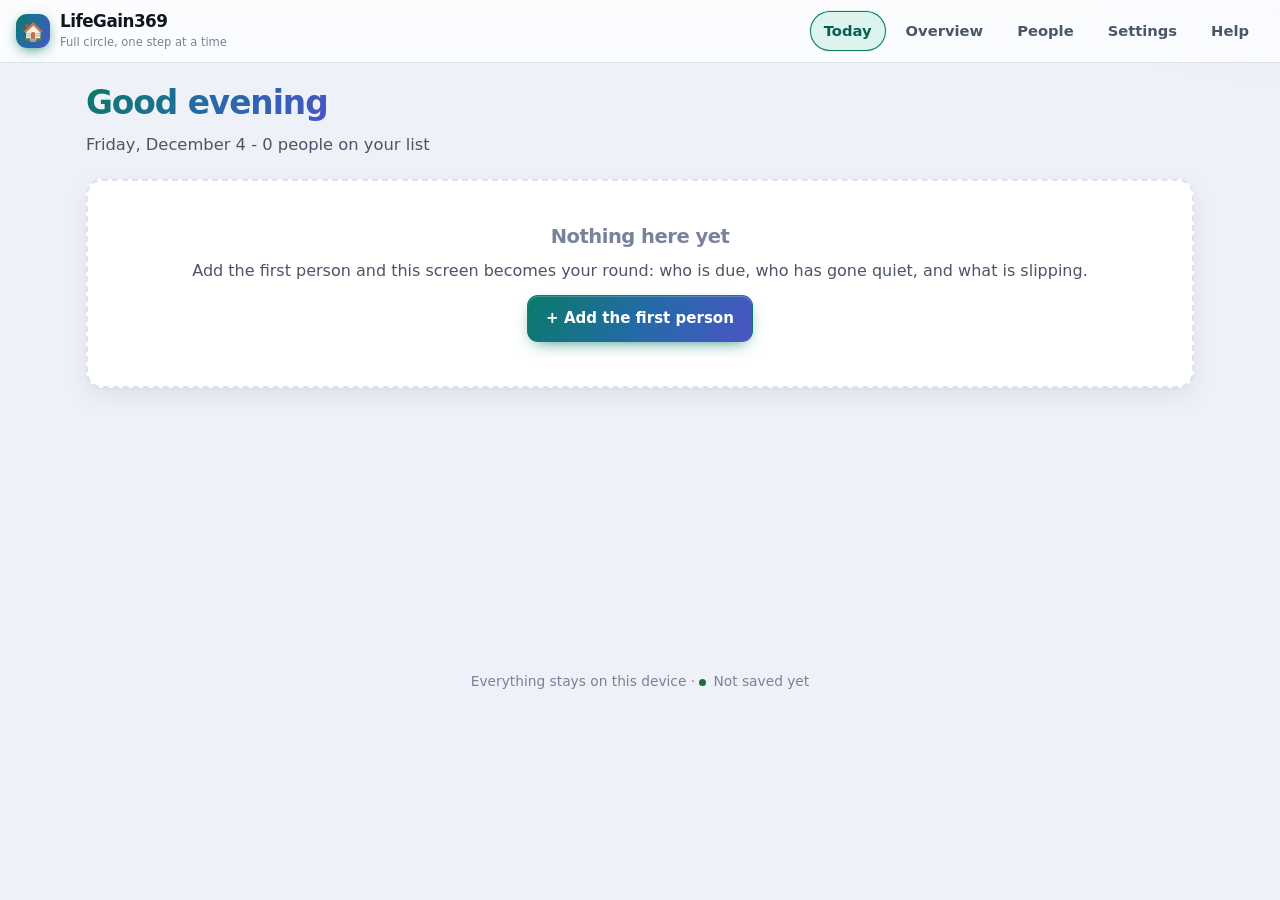
<file: index.html>
<!doctype html>
<html lang="en">
<head>
<meta charset="utf-8">
<meta name="viewport" content="width=device-width, initial-scale=1, viewport-fit=cover">
<meta name="description" content="A private, offline record keeper for street outreach: where someone stays, what they are working toward, their story, and documents you can print or email.">
<meta name="color-scheme" content="light dark">
<meta name="theme-color" content="#0a7a68">
<link rel="manifest" href="manifest.webmanifest">
<link rel="apple-touch-icon" sizes="180x180" href="assets/icons/icon-180.png">
<meta name="apple-mobile-web-app-capable" content="yes">
<meta name="apple-mobile-web-app-title" content="LifeGain369">
<title>LifeGain369</title>
<link rel="stylesheet" href="assets/css/styles.css">
<link rel="stylesheet" href="assets/css/refine.css">
<link rel="stylesheet" href="assets/css/features.css">
<link rel="icon" href="assets/icon.svg" type="image/svg+xml">
</head>
<body>

<div class="app">

  <header class="topbar no-print">
    <div class="brand">
      <div class="mark" aria-hidden="true">🏠</div>
      <div>
        <span class="name">LifeGain369</span>
        <span class="org" id="brand-org">Full circle, one step at a time</span>
      </div>
    </div>

    <div class="spacer"></div>

    <nav class="nav" aria-label="Main">
      <button data-action="nav" data-view="today">Today</button>
      <button data-action="nav" data-view="dashboard">Overview</button>
      <button data-action="nav" data-view="people">People</button>
      <button data-action="nav" data-view="settings">Settings</button>
      <button data-action="nav" data-view="help">Help</button>
    </nav>
    <button class="btn sm ghost lock-btn" id="lock-now" data-action="lock-now" hidden title="Lock the app now">🔒 Lock</button>
  </header>

  <main class="main" id="view">
    <div class="card"><p class="muted mb0">Loading your records…</p></div>
  </main>

  <footer class="main no-print" style="padding-top:0;padding-bottom:24px">
    <p class="small faint center mb0">
      Everything stays on this device · <span id="save-dot">Not saved yet</span>
    </p>
  </footer>

</div>

<noscript>
  <div style="padding:24px;font-family:system-ui,sans-serif">
    <h2>JavaScript is switched off</h2>
    <p>This app runs entirely inside your browser, so it needs JavaScript enabled. Nothing is sent anywhere.</p>
  </div>
</noscript>

<!-- Plain scripts, not modules, so the app still opens straight from a file.
     Order matters: core, then data, then the UI that uses them. -->
<script src="assets/core/util.js"></script>
<script src="assets/core/config.js"></script>
<script src="assets/core/crypto.js"></script>
<script src="assets/core/store.js"></script>
<script src="assets/core/flow.js"></script>
<script src="assets/core/doc.js"></script>
<script src="assets/core/report.js"></script>
<script src="assets/data/catalogs.js"></script>
<script src="assets/data/resources-nyc.js"></script>
<script src="assets/data/sample-data.js"></script>
<script src="assets/ui/packet-style.js"></script>
<script src="assets/ui/ui.js"></script>
<script src="assets/app.js"></script>
<script src="assets/views/lock.js"></script>
<script src="assets/views/overview.js"></script>
<script src="assets/views/today.js"></script>
<script src="assets/views/people.js"></script>
<script src="assets/views/person.js"></script>
<script src="assets/views/plan.js"></script>
<script src="assets/views/history.js"></script>
<script src="assets/views/documentation.js"></script>
<script src="assets/views/report.js"></script>
<script src="assets/views/settings.js"></script>
<script src="assets/views/help.js"></script>
<script src="assets/actions.js"></script>
<script src="assets/main.js"></script>
</body>
</html>
</file>
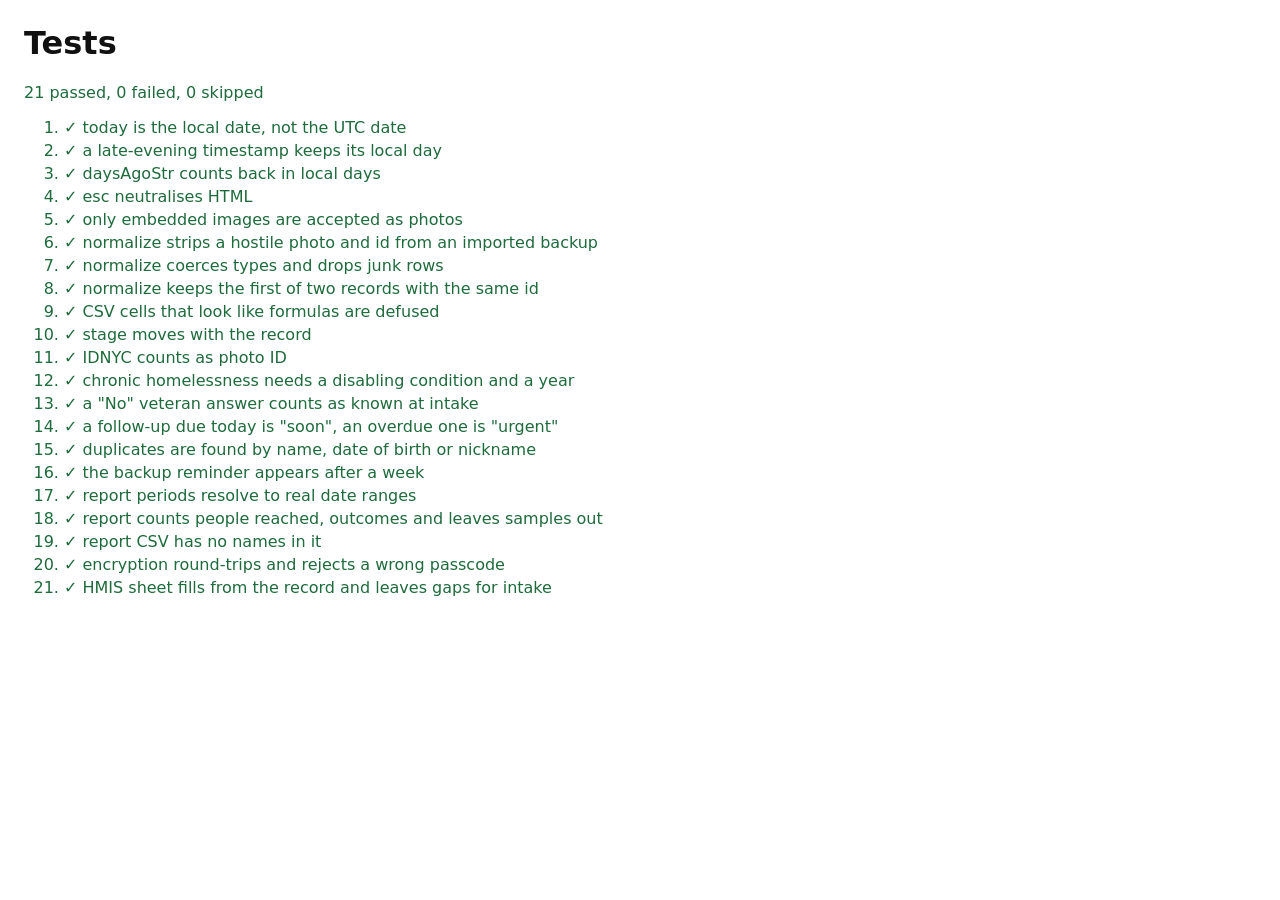
<file: tests/index.html>
<!doctype html>
<html lang="en">
<head>
<meta charset="utf-8">
<meta name="viewport" content="width=device-width, initial-scale=1">
<title>LifeGain369 — tests</title>
<link rel="stylesheet" href="tests.css">
</head>
<body>
<h1>Tests</h1>
<p id="summary">Running…</p>
<ol id="results"></ol>

<script src="../assets/core/util.js"></script>
<script src="../assets/core/crypto.js"></script>
<script src="../assets/core/store.js"></script>
<script src="../assets/core/flow.js"></script>
<script src="../assets/core/doc.js"></script>
<script src="../assets/core/report.js"></script>
<script src="../assets/ui/ui.js"></script>
<script src="tests.js"></script>
<script src="run-browser.js"></script>
</body>
</html>
</file>
<file: assets/css/styles.css>
/* ==========================================================================
   LifeGain369 — styles
   Designed for field use: large touch targets, high contrast, readable type.
   ========================================================================== */

:root {
  /* ---- Type ------------------------------------------------------------
     Segoe UI Variable ships with Windows 11 in two optical sizes: Display
     for headings, Text for body copy at small sizes. Using both is what
     makes the interface read as designed rather than defaulted. Every stack
     degrades cleanly on macOS, Android and Linux, and nothing is fetched
     from the internet — the app still has to work with no signal.
     -------------------------------------------------------------------- */
  --font: "Segoe UI Variable Text", "Segoe UI", -apple-system, BlinkMacSystemFont,
          "SF Pro Text", system-ui, Roboto, "Helvetica Neue", Arial, sans-serif;
  --font-display: "Segoe UI Variable Display", "Segoe UI Semibold", -apple-system,
          BlinkMacSystemFont, "SF Pro Display", system-ui, Roboto, "Helvetica Neue",
          Arial, sans-serif;
  --font-mono: "Cascadia Mono", "Cascadia Code", ui-monospace, "SF Mono",
          Consolas, "Roboto Mono", monospace;

  --fs-xs: .765rem;
  --fs-sm: .875rem;
  --fs-md: .945rem;
  --fs-lg: 1.08rem;

  /* ---- Light: built for a phone screen in daylight --------------------- */
  --bg: #eef1f7;
  --bg-tint-a: rgba(56, 189, 168, .16);
  --bg-tint-b: rgba(108, 124, 255, .14);
  --surface: #ffffff;
  --surface-2: #eef1f6;
  --surface-glass: rgba(255, 255, 255, .78);
  --border: #dde2ec;
  --border-strong: #b9c2d2;
  --hairline: rgba(255, 255, 255, .9);

  --text: #10151f;
  --text-soft: #4a5568;
  --text-faint: #78829a;

  --accent: #0a7a68;
  --accent-dark: #065f52;
  --accent-soft: #dcf3ee;
  --accent-2: #4a55c4;
  --grad: linear-gradient(118deg, #0a7a68 0%, #256aa8 52%, #4a55c4 100%);
  /* Text that sits on top of the accent or the gradient. */
  --on-accent: #ffffff;
  --grad-soft: linear-gradient(118deg, rgba(13,143,122,.13), rgba(79,95,216,.13));
  --glow: 0 0 0 4px rgba(13, 143, 122, .16);

  --warn: #9a5a06; --warn-soft: #fdf0dc;
  --danger: #9d2a26; --danger-soft: #fce8e7;
  --ok: #1e6b3c; --ok-soft: #dff2e6;
  --info: #23548c; --info-soft: #e2edfb;

  --radius: 16px;
  --radius-sm: 11px;
  --shadow: 0 1px 2px rgba(16, 21, 31, .05), 0 8px 24px rgba(16, 21, 31, .07);
  --shadow-lg: 0 18px 50px rgba(16, 21, 31, .18);
  --ease: cubic-bezier(.22, 1, .36, 1);
  --dur: .22s;
}

/* ---- Dark: the default on most phones, and the one that should feel
        like something you want to look at ---------------------------- */
@media (prefers-color-scheme: dark) {
  :root:not([data-theme="light"]) {
    --bg: #080a10;
    --bg-tint-a: rgba(45, 212, 191, .13);
    --bg-tint-b: rgba(129, 140, 248, .12);
    --surface: #12151d;
    --surface-2: #1a1f2a;
    --surface-glass: rgba(18, 21, 29, .72);
    --border: #232936;
    --border-strong: #384153;
    --hairline: rgba(255, 255, 255, .06);

    --text: #eef2f8;
    --text-soft: #a9b4c6;
    --text-faint: #7a8699;

    --accent: #2dd4bf;
    --accent-dark: #5eead4;
    --accent-soft: #0c2d2a;
    --accent-2: #818cf8;
    --on-accent: #04231f;
    --grad: linear-gradient(118deg, #2dd4bf 0%, #58b0f0 52%, #818cf8 100%);
    --grad-soft: linear-gradient(118deg, rgba(45,212,191,.16), rgba(129,140,248,.16));
    --glow: 0 0 0 4px rgba(45, 212, 191, .22);

    --warn: #f0b968; --warn-soft: #2e2412;
    --danger: #fb9490; --danger-soft: #2f1a19;
    --ok: #6ee7a0; --ok-soft: #102a1c;
    --info: #93c5fd; --info-soft: #142334;
    --shadow: 0 1px 2px rgba(0,0,0,.5), 0 10px 30px rgba(0,0,0,.45);
    --shadow-lg: 0 24px 60px rgba(0,0,0,.65);
  }
}

:root[data-theme="dark"] {
  --bg: #080a10;
  --bg-tint-a: rgba(45, 212, 191, .13);
  --bg-tint-b: rgba(129, 140, 248, .12);
  --surface: #12151d;
  --surface-2: #1a1f2a;
  --surface-glass: rgba(18, 21, 29, .72);
  --border: #232936;
  --border-strong: #384153;
  --hairline: rgba(255, 255, 255, .06);
  --text: #eef2f8;
  --text-soft: #a9b4c6;
  --text-faint: #7a8699;
  --accent: #2dd4bf;
  --accent-dark: #5eead4;
  --accent-soft: #0c2d2a;
  --accent-2: #818cf8;
  --on-accent: #04231f;
  --grad: linear-gradient(118deg, #2dd4bf 0%, #58b0f0 52%, #818cf8 100%);
  --grad-soft: linear-gradient(118deg, rgba(45,212,191,.16), rgba(129,140,248,.16));
  --glow: 0 0 0 4px rgba(45, 212, 191, .22);
  --warn: #f0b968; --warn-soft: #2e2412;
  --danger: #fb9490; --danger-soft: #2f1a19;
  --ok: #6ee7a0; --ok-soft: #102a1c;
  --info: #93c5fd; --info-soft: #142334;
  --shadow: 0 1px 2px rgba(0,0,0,.5), 0 10px 30px rgba(0,0,0,.45);
  --shadow-lg: 0 24px 60px rgba(0,0,0,.65);
}

* { box-sizing: border-box; }
html, body { margin: 0; padding: 0; }
body {
  font-family: var(--font);
  background: var(--bg);
  color: var(--text);
  font-size: 16px;
  line-height: 1.5;
  -webkit-text-size-adjust: 100%;
}
h1, h2, h3, h4 { margin: 0 0 .5em; line-height: 1.25; font-weight: 650; letter-spacing: -.01em; }
h1 { font-size: 1.6rem; }
h2 { font-size: 1.25rem; }
h3 { font-size: 1.05rem; }
p  { margin: 0 0 .75em; }
a  { color: var(--accent); }

/* ---------- App shell ---------- */
.app { min-height: 100vh; display: flex; flex-direction: column; }

.topbar {
  position: sticky; top: 0; z-index: 50;
  display: flex; align-items: center; gap: 12px;
  padding: 10px 16px;
  background: var(--surface);
  border-bottom: 1px solid var(--border);
}
.brand { display: flex; align-items: center; gap: 10px; font-weight: 700; letter-spacing: -.02em; }
.brand .mark {
  width: 34px; height: 34px; border-radius: 9px;
  background: var(--accent); color: #fff;
  display: grid; place-items: center; font-size: 18px; flex: none;
}
.brand .name { font-size: 1.05rem; line-height: 1.2; }
.brand .org { display: block; font-size: .72rem; font-weight: 500; color: var(--text-faint); letter-spacing: 0; }
.topbar .spacer { flex: 1; }

.nav { display: flex; gap: 4px; flex-wrap: wrap; }
.nav button {
  border: 1px solid transparent; background: none; color: var(--text-soft);
  padding: 9px 14px; border-radius: 999px; cursor: pointer;
  font: inherit; font-size: .92rem; font-weight: 550;
}
.nav button:hover { background: var(--surface-2); color: var(--text); }
.nav button.active { background: var(--accent-soft); color: var(--accent-dark); border-color: var(--accent); }

.main { flex: 1; width: 100%; max-width: 1140px; margin: 0 auto; padding: 22px 16px 80px; }

/* ---------- Buttons ---------- */
.btn {
  display: inline-flex; align-items: center; justify-content: center; gap: 8px;
  padding: 11px 18px; min-height: 44px;
  border-radius: var(--radius-sm); border: 1px solid var(--border-strong);
  background: var(--surface); color: var(--text);
  font: inherit; font-weight: 600; font-size: .94rem;
  cursor: pointer; text-decoration: none;
}
.btn:hover { background: var(--surface-2); }
.btn:active { transform: translateY(1px); }
.btn.primary { background: var(--accent); border-color: var(--accent); color: #fff; }
.btn.primary:hover { background: var(--accent-dark); border-color: var(--accent-dark); }
.btn.danger { color: var(--danger); border-color: var(--danger); background: var(--danger-soft); }
.btn.ghost { border-color: transparent; background: transparent; color: var(--text-soft); }
.btn.ghost:hover { background: var(--surface-2); color: var(--text); }
.btn.sm { padding: 6px 12px; min-height: 34px; font-size: .85rem; }
.btn.block { width: 100%; }
.btn:disabled { opacity: .45; cursor: not-allowed; }
.btn-row { display: flex; gap: 10px; flex-wrap: wrap; align-items: center; }

/* ---------- Cards & layout ---------- */
.card {
  background: var(--surface); border: 1px solid var(--border);
  border-radius: var(--radius); box-shadow: var(--shadow);
  padding: 20px; margin-bottom: 18px;
}
.card > h2:first-child, .card > h3:first-child { margin-top: 0; }
.card-head { display: flex; align-items: center; gap: 12px; margin-bottom: 14px; flex-wrap: wrap; }
.card-head h2, .card-head h3 { margin: 0; }
.card-head .spacer { flex: 1; }
.section-hint { color: var(--text-soft); font-size: .9rem; margin: -6px 0 14px; }

.grid { display: grid; gap: 16px; }
.grid.cols-2 { grid-template-columns: repeat(2, minmax(0,1fr)); }
.grid.cols-3 { grid-template-columns: repeat(3, minmax(0,1fr)); }
.grid.cols-4 { grid-template-columns: repeat(4, minmax(0,1fr)); }
@media (max-width: 860px) { .grid.cols-3, .grid.cols-4 { grid-template-columns: repeat(2, minmax(0,1fr)); } }
@media (max-width: 620px) { .grid.cols-2, .grid.cols-3, .grid.cols-4 { grid-template-columns: 1fr; } }

/* ---------- Forms ---------- */
.field { margin-bottom: 16px; }
.field > label, .field-label {
  display: block; font-weight: 600; font-size: .86rem;
  color: var(--text-soft); margin-bottom: 6px; letter-spacing: .01em;
}
.field .hint { font-size: .8rem; color: var(--text-faint); margin-top: 5px; font-weight: 400; }
input[type=text], input[type=date], input[type=tel], input[type=email], input[type=number],
input[type=search], input[type=password], select, textarea {
  width: 100%; padding: 11px 12px; min-height: 44px;
  border: 1px solid var(--border-strong); border-radius: var(--radius-sm);
  background: var(--surface); color: var(--text);
  font: inherit; font-size: 1rem;
}
textarea { min-height: 110px; resize: vertical; line-height: 1.55; }
textarea.tall { min-height: 280px; }
input:focus, select:focus, textarea:focus, button:focus-visible, [tabindex]:focus-visible {
  outline: 3px solid var(--accent); outline-offset: 1px;
}
.checkline { display: flex; align-items: flex-start; gap: 10px; padding: 8px 0; cursor: pointer; }
.checkline input[type=checkbox] { width: 20px; height: 20px; margin: 2px 0 0; flex: none; accent-color: var(--accent); }
.checkline span { font-size: .95rem; }

/* Chips / multi-select tags */
.chips { display: flex; flex-wrap: wrap; gap: 8px; }
.chip {
  display: inline-flex; align-items: center; gap: 6px;
  padding: 7px 13px; border-radius: 999px; cursor: pointer;
  border: 1px solid var(--border-strong); background: var(--surface);
  font-size: .87rem; font-weight: 550; color: var(--text-soft); user-select: none;
}
.chip:hover { background: var(--surface-2); }
.chip.on { background: var(--accent-soft); border-color: var(--accent); color: var(--accent-dark); }
.chip input { display: none; }

.badge {
  display: inline-flex; align-items: center; gap: 5px;
  padding: 3px 10px; border-radius: 999px;
  font-size: .76rem; font-weight: 650; letter-spacing: .02em;
  background: var(--surface-2); color: var(--text-soft); border: 1px solid var(--border);
  white-space: nowrap;
}
.badge.ok { background: var(--ok-soft); color: var(--ok); border-color: transparent; }
.badge.warn { background: var(--warn-soft); color: var(--warn); border-color: transparent; }
.badge.danger { background: var(--danger-soft); color: var(--danger); border-color: transparent; }
.badge.info { background: var(--info-soft); color: var(--info); border-color: transparent; }
.badge.accent { background: var(--accent-soft); color: var(--accent-dark); border-color: transparent; }

/* ---------- Photo ---------- */
.photo-block { display: flex; gap: 18px; align-items: flex-start; flex-wrap: wrap; }
.photo-frame {
  width: 160px; height: 160px; flex: none; border-radius: var(--radius);
  border: 2px dashed var(--border-strong); background: var(--surface-2);
  display: grid; place-items: center; overflow: hidden; position: relative;
}
.photo-frame img { width: 100%; height: 100%; object-fit: cover; }
.photo-frame .placeholder { text-align: center; color: var(--text-faint); font-size: .8rem; padding: 10px; }
.photo-frame .placeholder .big { font-size: 2rem; display: block; margin-bottom: 4px; }
.avatar {
  width: 56px; height: 56px; border-radius: 50%; flex: none;
  background: var(--accent-soft); color: var(--accent-dark);
  display: grid; place-items: center; font-weight: 700; font-size: 1.1rem;
  border: 1px solid var(--border); overflow: hidden;
}
.avatar.lg { width: 84px; height: 84px; font-size: 1.6rem; }
.avatar img { width: 100%; height: 100%; object-fit: cover; }

/* ---------- People list ---------- */
.toolbar { display: flex; gap: 10px; flex-wrap: wrap; align-items: center; margin-bottom: 16px; }
.toolbar .search { flex: 1 1 260px; min-width: 200px; }
.toolbar select { width: auto; min-width: 150px; }

.person-list { display: grid; gap: 12px; }
.person-card {
  display: flex; align-items: center; gap: 14px; padding: 14px 16px;
  background: var(--surface); border: 1px solid var(--border);
  border-radius: var(--radius); box-shadow: var(--shadow); cursor: pointer;
  text-align: left; width: 100%; font: inherit; color: inherit;
}
.person-card:hover { border-color: var(--accent); }
.person-card .who { flex: 1; min-width: 0; }
.person-card .who .nm { font-weight: 650; font-size: 1.05rem; }
.person-card .who .sub { color: var(--text-soft); font-size: .87rem; overflow: hidden; text-overflow: ellipsis; white-space: nowrap; }
.person-card .meta { display: flex; flex-direction: column; align-items: flex-end; gap: 6px; flex: none; }

/* ---------- Stats ---------- */
.stat { background: var(--surface); border: 1px solid var(--border); border-radius: var(--radius); padding: 16px 18px; box-shadow: var(--shadow); }
.stat .n { font-size: 2rem; font-weight: 700; letter-spacing: -.03em; line-height: 1.1; }
.stat .k { color: var(--text-soft); font-size: .84rem; font-weight: 600; text-transform: uppercase; letter-spacing: .04em; }

/* ---------- Tabs ---------- */
.tabs { display: flex; gap: 4px; overflow-x: auto; border-bottom: 1px solid var(--border); margin-bottom: 20px; }
.tabs button {
  border: none; background: none; font: inherit; font-weight: 600; font-size: .93rem;
  color: var(--text-soft); padding: 12px 15px; cursor: pointer; white-space: nowrap;
  border-bottom: 3px solid transparent; margin-bottom: -1px;
}
.tabs button:hover { color: var(--text); }
.tabs button.active { color: var(--accent-dark); border-bottom-color: var(--accent); }

/* ---------- Person header ---------- */
.person-head { display: flex; gap: 16px; align-items: flex-start; flex-wrap: wrap; margin-bottom: 18px; }
.person-head .info { flex: 1; min-width: 220px; }
.person-head h1 { margin-bottom: 4px; }
.person-head .sub { color: var(--text-soft); font-size: .92rem; }
.person-head .badges { display: flex; gap: 6px; flex-wrap: wrap; margin-top: 8px; }

/* ---------- Repeating item rows (goals, log, docs) ---------- */
.item {
  border: 1px solid var(--border); border-radius: var(--radius);
  background: var(--surface-2); padding: 14px 16px; margin-bottom: 12px;
}
.item-head { display: flex; gap: 10px; align-items: center; margin-bottom: 8px; flex-wrap: wrap; }
.item-head .t { font-weight: 650; flex: 1; min-width: 120px; }
.item .row { display: grid; gap: 12px; grid-template-columns: repeat(2, minmax(0,1fr)); }
@media (max-width: 620px) { .item .row { grid-template-columns: 1fr; } }
.item .field:last-child { margin-bottom: 0; }

.empty {
  text-align: center; padding: 44px 20px; color: var(--text-faint);
  border: 2px dashed var(--border); border-radius: var(--radius); background: var(--surface);
}
.empty .big { font-size: 2.4rem; display: block; margin-bottom: 8px; opacity: .7; }

/* ---------- Story ---------- */
.story-quote {
  border-left: 4px solid var(--accent); background: var(--accent-soft);
  padding: 14px 18px; border-radius: 0 var(--radius-sm) var(--radius-sm) 0;
  font-size: 1.1rem; font-style: italic; color: var(--text); margin-bottom: 16px;
}
.story-text { white-space: pre-wrap; line-height: 1.7; font-size: 1.02rem; }

/* ---------- Modal / toast ---------- */
.modal-backdrop {
  position: fixed; inset: 0; background: rgba(20,16,12,.55); z-index: 100;
  display: grid; place-items: center; padding: 20px;
}
.modal {
  background: var(--surface); border-radius: var(--radius); box-shadow: var(--shadow-lg);
  max-width: 560px; width: 100%; max-height: 88vh; overflow: auto; padding: 24px;
  border: 1px solid var(--border);
}
.toast {
  position: fixed; left: 50%; bottom: 26px; transform: translateX(-50%);
  background: var(--text); color: var(--bg); padding: 12px 20px; border-radius: 999px;
  box-shadow: var(--shadow-lg); z-index: 200; font-weight: 600; font-size: .92rem;
  max-width: 90vw; text-align: center;
}

/* ---------- Documentation preview ---------- */
.doc-layout { display: grid; grid-template-columns: 300px minmax(0,1fr); gap: 20px; align-items: start; }
@media (max-width: 900px) { .doc-layout { grid-template-columns: 1fr; } }
.doc-preview-wrap {
  background: var(--surface); border: 1px solid var(--border); border-radius: var(--radius);
  box-shadow: var(--shadow); padding: 8px; max-height: 78vh; overflow: auto;
}
.sticky { position: sticky; top: 76px; }

/* ---------- Print ---------- */
@media print {
  body { background: #fff; }
  .topbar, .nav, .no-print, .doc-side, .tabs { display: none !important; }
  .main { max-width: none; padding: 0; }
  .card { border: none; box-shadow: none; padding: 0; margin: 0; }
  .doc-layout { display: block; }
  .doc-preview-wrap { max-height: none; overflow: visible; border: none; box-shadow: none; padding: 0; }
  @page { margin: 14mm; }
}

/* ---------- Utility ---------- */
.muted { color: var(--text-soft); }
.faint { color: var(--text-faint); }
.small { font-size: .86rem; }
.right { text-align: right; }
.center { text-align: center; }
.mt0 { margin-top: 0; } .mb0 { margin-bottom: 0; }
.mt16 { margin-top: 16px; } .mb16 { margin-bottom: 16px; }
.nowrap { white-space: nowrap; }
.divider { height: 1px; background: var(--border); margin: 20px 0; border: 0; }
.notice {
  border-left: 4px solid var(--info); background: var(--info-soft); color: var(--text);
  padding: 12px 16px; border-radius: 0 var(--radius-sm) var(--radius-sm) 0; font-size: .9rem; margin-bottom: 16px;
}
.notice.warn { border-color: var(--warn); background: var(--warn-soft); }

/* ==========================================================================
   Plan & Today — the workflow surfaces.
   Colour carries meaning here, so every state is also carried by a word or a
   shape: the levels read the same to someone who cannot separate red from
   amber, or who is looking at a phone in direct sun.
   ========================================================================== */

.notice.ok { border-color: var(--ok); background: var(--ok-soft); }
.avatar.sm { width: 40px; height: 40px; font-size: .85rem; flex: none; }
.mt8 { margin-top: 8px; }
.lede { color: var(--text-soft); font-size: 1.02rem; margin: -8px 0 22px; }

.pill {
  display: inline-flex; align-items: center; justify-content: center;
  min-width: 26px; height: 24px; padding: 0 8px; border-radius: 999px;
  background: var(--surface-2); color: var(--text-soft);
  font-size: .8rem; font-weight: 700; border: 1px solid var(--border);
}
.pill.warn { background: var(--warn-soft); color: var(--warn); border-color: transparent; }
.badge.stage { background: var(--info-soft); color: var(--info); border-color: transparent; }

/* ---------- stage track ---------- */
.stage-track {
  display: flex; gap: 0; margin: 4px 0 16px;
  overflow-x: auto; padding-bottom: 6px; -webkit-overflow-scrolling: touch;
}
.stage {
  flex: 1 0 auto; min-width: 104px; position: relative;
  padding: 0 6px; text-align: center;
}
/* the connecting rail */
.stage::before {
  content: ""; position: absolute; top: 7px; left: 0; right: 50%; height: 2px;
  background: var(--border);
}
.stage::after {
  content: ""; position: absolute; top: 7px; left: 50%; right: 0; height: 2px;
  background: var(--border);
}
.stage:first-child::before, .stage:last-child::after { display: none; }
.stage.done::before, .stage.done::after, .stage.now::before { background: var(--accent); }
.stage .dot {
  position: relative; z-index: 1; display: block; width: 16px; height: 16px;
  margin: 0 auto 8px; border-radius: 50%;
  background: var(--surface); border: 2px solid var(--border-strong);
}
.stage.done .dot { background: var(--accent); border-color: var(--accent); }
.stage.now .dot {
  background: var(--surface); border-color: var(--accent); border-width: 5px;
  box-shadow: 0 0 0 4px var(--accent-soft);
}
.stage .lbl { font-size: .76rem; color: var(--text-faint); line-height: 1.3; display: block; }
.stage.done .lbl { color: var(--text-soft); }
.stage.now .lbl { color: var(--accent-dark); font-weight: 700; }
.stage-desc { color: var(--text); font-size: .95rem; margin: 0 0 4px; }

/* ---------- suggestions ---------- */
.sug-group { margin-bottom: 20px; }
.sug-group:last-child { margin-bottom: 0; }
.sug-head {
  display: flex; align-items: center; gap: 8px; font-size: .82rem;
  text-transform: uppercase; letter-spacing: .06em; margin: 0 0 2px;
}
.sug-head .count {
  font-size: .75rem; background: var(--surface-2); color: var(--text-soft);
  border-radius: 999px; padding: 1px 8px; letter-spacing: 0;
}
.sug-head.urgent { color: var(--danger); }
.sug-head.soon   { color: var(--warn); }
.sug-head.ready  { color: var(--text-faint); }

.sug {
  display: flex; gap: 12px; align-items: flex-start;
  padding: 12px 14px; margin-bottom: 8px;
  border: 1px solid var(--border); border-left-width: 4px;
  border-radius: var(--radius-sm); background: var(--surface);
}
.sug.urgent { border-left-color: var(--danger); background: var(--danger-soft); }
.sug.soon   { border-left-color: var(--warn); background: var(--warn-soft); }
.sug.ready  { border-left-color: var(--border-strong); }
.sug-body { flex: 1; min-width: 0; }
.sug-who {
  font-size: .74rem; text-transform: uppercase; letter-spacing: .06em;
  color: var(--text-faint); font-weight: 700; margin-bottom: 2px;
}
.sug-title { font-weight: 650; font-size: .95rem; line-height: 1.35; }
.sug-why { margin: 4px 0 0; font-size: .86rem; color: var(--text-soft); line-height: 1.45; }
.sug .btn { flex: none; }

/* ---------- milestones ---------- */
.milestones { display: grid; gap: 12px; grid-template-columns: repeat(3, minmax(0,1fr)); }
.milestone {
  border: 1px solid var(--border); border-radius: var(--radius-sm);
  padding: 14px; background: var(--surface-2);
}
.milestone.set { background: var(--ok-soft); border-color: transparent; }
.milestone .ms-top { display: flex; align-items: center; justify-content: space-between; gap: 8px; margin-bottom: 6px; }
.milestone p { margin: 0 0 10px; line-height: 1.4; }

/* ---------- meters ---------- */
.meter { margin-bottom: 18px; }
.meter:last-child { margin-bottom: 0; }
.meter-top { display: flex; justify-content: space-between; font-size: .9rem; font-weight: 650; margin-bottom: 6px; }
.meter .bar { height: 8px; border-radius: 999px; background: var(--surface-2); overflow: hidden; }
.meter .bar i { display: block; height: 100%; background: var(--accent); border-radius: 999px; transition: width .3s ease; }

/* ---------- intake readiness ---------- */
.hmis-grid { display: grid; gap: 6px; grid-template-columns: repeat(2, minmax(0,1fr)); }
.hmis-row {
  display: grid; grid-template-columns: 20px 1fr auto; align-items: center; gap: 8px;
  padding: 8px 10px; border-radius: var(--radius-sm); background: var(--surface-2);
  font-size: .88rem;
}
.hmis-row.have { background: var(--ok-soft); }
.hmis-row .tick { color: var(--text-faint); font-weight: 700; text-align: center; }
.hmis-row.have .tick { color: var(--ok); }
.hmis-row .hmis-id { font-size: .72rem; color: var(--text-faint); font-variant-numeric: tabular-nums; }
.hmis-row .hmis-note { grid-column: 2 / -1; }

/* ---------- today rows ---------- */
.today-row {
  display: flex; align-items: center; gap: 12px;
  padding: 12px 0; border-bottom: 1px solid var(--border);
}
.today-row:last-child { border-bottom: 0; padding-bottom: 0; }
.today-row .tr-body { flex: 1; min-width: 0; }
.today-row .tr-name {
  background: none; border: 0; padding: 0; font: inherit; font-weight: 650;
  color: var(--text); cursor: pointer; text-align: left; font-size: .98rem;
}
.today-row .tr-name:hover { color: var(--accent-dark); text-decoration: underline; }
.today-row .tr-actions { flex: none; }

@media (max-width: 720px) {
  .milestones { grid-template-columns: 1fr; }
  .hmis-grid { grid-template-columns: 1fr; }
  .sug { flex-direction: column; }
  .sug .btn { align-self: flex-start; }
  .today-row { flex-wrap: wrap; }
  .today-row .tr-actions { width: 100%; }
  .today-row .tr-actions .btn { width: 100%; }
  /* Full-size tap targets in the field: cold hands, gloves, one thumb. */
  .sug .btn, .today-row .btn, .milestone .btn { min-height: 44px; padding: 10px 16px; font-size: .9rem; }
}

/* ==========================================================================
   Help — local resources and the paperwork guide.
   These pages get printed and handed to people, so the print rules matter
   as much as the screen ones.
   ========================================================================== */

.help-nav { display: flex; gap: 6px; flex-wrap: wrap; margin-bottom: 20px; }
.help-nav button {
  border: 1px solid var(--border); background: var(--surface); color: var(--text-soft);
  border-radius: 999px; padding: 9px 16px; font: inherit; font-size: .9rem;
  font-weight: 600; cursor: pointer; min-height: 40px;
}
.help-nav button:hover { background: var(--surface-2); color: var(--text); }
.help-nav button.active { background: var(--accent); border-color: var(--accent); color: #fff; }

#res-search {
  flex: 1; min-width: 200px; min-height: 44px; padding: 10px 14px;
  border: 1px solid var(--border-strong); border-radius: var(--radius-sm);
  background: var(--surface); color: var(--text); font: inherit; font-size: 1rem;
}
#res-search:focus { outline: 2px solid var(--accent); outline-offset: 1px; }

.res-item { padding: 14px 0; border-bottom: 1px solid var(--border); }
.res-item:last-of-type { border-bottom: 0; padding-bottom: 0; }
.res-name { font-weight: 700; font-size: 1rem; margin-bottom: 6px; }
.res-lines { display: grid; gap: 4px; margin-bottom: 6px; }
.res-line { display: flex; gap: 10px; align-items: baseline; flex-wrap: wrap; font-size: .92rem; }
.res-line .res-k {
  flex: none; width: 46px; font-size: .72rem; text-transform: uppercase;
  letter-spacing: .06em; color: var(--text-faint); font-weight: 700;
}
/* A phone number is the most important thing on the page: make it big and
   obviously tappable, because it is read aloud or dialled in the dark. */
.res-tel {
  font-size: 1.12rem; font-weight: 700; color: var(--accent-dark);
  text-decoration: none; letter-spacing: .01em;
}
.res-tel:hover { text-decoration: underline; }
.res-note { color: var(--text-faint); font-size: .84rem; }
.res-what { margin: 0; font-size: .88rem; color: var(--text-soft); line-height: 1.5; }
.res-line a { color: var(--info); }

.doc-need.good { border-left: 4px solid var(--ok); }
.doc-lede { font-weight: 650; margin: -4px 0 12px; color: var(--text); }
.doc-list { margin: 0 0 14px; padding-left: 20px; }
.doc-list li { margin-bottom: 7px; line-height: 1.5; font-size: .93rem; }
.doc-list li:last-child { margin-bottom: 0; }

@media (max-width: 720px) {
  .res-line .res-k { width: 100%; }
  .help-nav button { flex: 1; }
  /* Dialling is the most important thing anyone does on this page, and it
     happens one-handed, outdoors, often in a hurry. Give it a real target. */
  .res-tel {
    display: inline-flex; align-items: center; min-height: 44px;
    padding: 4px 12px 4px 0; font-size: 1.2rem;
  }
}

@media print {
  /* Hand-out mode: drop the app furniture, keep every number. */
  .help-nav, #res-search, .pack-head .btn-row, .no-print { display: none !important; }
  .res-group, .doc-need, .pack-head {
    box-shadow: none; border: 0; border-bottom: 1px solid #999;
    border-radius: 0; padding: 0 0 10px; margin-bottom: 14px;
    break-inside: avoid; page-break-inside: avoid;
  }
  .res-item { break-inside: avoid; page-break-inside: avoid; padding: 8px 0; }
  .res-tel { color: #000; font-size: 12pt; }
  .res-tel::after { content: ""; }
  .res-line a[href^="http"]::after { content: " (" attr(href) ")"; font-size: 8pt; color: #444; }
  .res-what, .doc-list li { font-size: 9.5pt; }
  .notice { border: 1px solid #999; background: none; }
}

/* ==========================================================================
   Dashboard charts, timeline, and the sample-data banner.
   Every chart states its number in text beside the bar, so nothing here
   depends on colour or on the bar being read accurately by eye.
   ========================================================================== */

.page-head {
  display: flex; align-items: center; gap: 16px; flex-wrap: wrap; margin-bottom: 18px;
}
.page-head h1 { margin: 0; flex: 1; }
.center-row { justify-content: center; }
.empty-mark { font-size: 2.6rem; line-height: 1; margin-bottom: 10px; }

.sample-banner { display: flex; align-items: center; gap: 12px; flex-wrap: wrap; }
.sample-banner .btn { margin-left: auto; }

/* ---------- bar rows ---------- */
.chart-row {
  display: grid; grid-template-columns: minmax(96px, 1.3fr) 3fr auto;
  align-items: center; gap: 10px; padding: 5px 0;
  font-size: .88rem;
}
.chart-label { color: var(--text-soft); line-height: 1.3; }
.chart-track {
  height: 10px; background: var(--surface-2); border-radius: 999px; overflow: hidden;
}
.chart-track i {
  display: block; height: 100%; background: var(--accent); border-radius: 999px;
  transition: width .35s ease; min-width: 0;
}
.chart-n { font-weight: 700; font-variant-numeric: tabular-nums; min-width: 24px; text-align: right; }
.chart-note { grid-column: 2 / -1; font-size: .76rem; color: var(--text-faint); margin-top: -2px; }

/* ---------- sparkline ---------- */
.spark svg { width: 100%; height: 64px; display: block; overflow: visible; }
.spark-line { fill: none; stroke: var(--accent); stroke-width: 1.6; vector-effect: non-scaling-stroke;
  stroke-linejoin: round; stroke-linecap: round; }
.spark-fill { fill: var(--accent-soft); stroke: none; }
.spark-foot {
  display: flex; justify-content: space-between; gap: 8px;
  font-size: .74rem; color: var(--text-faint); margin-top: 6px;
}
.spark-foot span:nth-child(2) { font-weight: 700; color: var(--text-soft); }

/* ---------- timeline ---------- */
.timeline { list-style: none; margin: 0; padding: 0; position: relative; }
.tl { position: relative; padding: 0 0 18px 34px; }
/* the spine */
.tl::before {
  content: ""; position: absolute; left: 10px; top: 20px; bottom: -2px;
  width: 2px; background: var(--border);
}
.tl:last-child { padding-bottom: 0; }
.tl:last-child::before { display: none; }
.tl-dot {
  position: absolute; left: 0; top: 1px; width: 22px; height: 22px; border-radius: 50%;
  display: flex; align-items: center; justify-content: center;
  background: var(--surface-2); border: 1px solid var(--border-strong);
  font-size: .68rem; color: var(--text-soft);
}
.tl.milestone .tl-dot { background: var(--accent-soft); border-color: var(--accent); color: var(--accent-dark); }
.tl.goal .tl-dot { background: var(--ok-soft); border-color: var(--ok); color: var(--ok); }
.tl.referral .tl-dot { background: var(--info-soft); border-color: var(--info); color: var(--info); }
.tl.story .tl-dot { background: var(--warn-soft); border-color: var(--warn); color: var(--warn); }
.tl.ahead .tl-dot { border-style: dashed; }
.tl.ahead .tl-body { opacity: .75; }
.tl-top { display: flex; align-items: baseline; gap: 8px; flex-wrap: wrap; }
.tl-date { font-weight: 700; font-size: .84rem; }
.tl-ago { font-size: .74rem; color: var(--text-faint); }
.tl-title { font-size: .94rem; font-weight: 600; margin-top: 1px; }
.tl-detail { margin: 3px 0 0; font-size: .86rem; color: var(--text-soft); line-height: 1.45; }

@media (max-width: 720px) {
  .chart-row { grid-template-columns: 1fr auto; }
  .chart-track { grid-column: 1 / -1; order: 3; }
  .chart-note { order: 4; }
  .sample-banner .btn { margin-left: 0; width: 100%; min-height: 44px; }
  .page-head .btn { width: 100%; }
}

@media print {
  .chart-track i { background: #555 !important; }
  .tl::before, .tl-dot { border-color: #999; }
  .timeline, .tl { break-inside: avoid; page-break-inside: avoid; }
}
</file>
<file: assets/css/refine.css>
/* ==========================================================================
   refine.css — the finish layer.

   Loaded after styles.css so it can lift the base components without
   rewriting them. Three rules held throughout:

   1. Nothing decorative may cost legibility. This is read one-handed, in
      daylight, on a cheap phone, by someone who is cold. Contrast, tap
      targets and focus visibility survive every effect here.

   2. Motion is a courtesy, not a personality. Everything is short, and all
      of it is switched off under prefers-reduced-motion.

   3. Expensive effects are rationed. backdrop-filter runs on the header
      only — one element, not thirty cards — so scrolling stays smooth on
      old hardware.
   ========================================================================== */

/* ---------- ambient depth -------------------------------------------------
   A fixed, very soft two-colour wash behind everything. It gives the page
   somewhere to sit without putting texture behind text.
   ------------------------------------------------------------------------ */
body::before {
  content: "";
  position: fixed;
  inset: -20vh -10vw;
  z-index: -1;
  pointer-events: none;
  background:
    radial-gradient(46vw 42vh at 12% -6%, var(--bg-tint-a), transparent 62%),
    radial-gradient(42vw 40vh at 92% 4%, var(--bg-tint-b), transparent 60%);
}

body {
  font-feature-settings: "kern" 1, "liga" 1, "calt" 1;
  text-rendering: optimizeLegibility;
  -webkit-font-smoothing: antialiased;
  -moz-osx-font-smoothing: grayscale;
}

::selection { background: var(--accent); color: #fff; }

/* ---------- type ---------------------------------------------------------- */
h1, h2, h3, h4 {
  font-family: var(--font-display);
  letter-spacing: -.022em;
  font-weight: 640;
}
h1 {
  font-size: clamp(1.65rem, 1.35rem + 1.1vw, 2.05rem);
  letter-spacing: -.032em;
  line-height: 1.14;
  text-wrap: balance;
}
h2 { font-size: 1.22rem; letter-spacing: -.025em; }

/* The one flourish: the page title carries the accent gradient. Falls back
   to a solid colour anywhere background-clip:text is unsupported. */
.page-head h1,
#view > h1 {
  background: var(--grad);
  -webkit-background-clip: text;
  background-clip: text;
  color: transparent;
  -webkit-text-fill-color: transparent;
  width: fit-content;
  max-width: 100%;
  padding-bottom: .06em;
}
@supports not (background-clip: text) {
  .page-head h1, #view > h1 { color: var(--text); -webkit-text-fill-color: currentColor; }
}

.lede { text-wrap: pretty; }
.section-hint { text-wrap: pretty; }

/* Numbers read as data, not prose. */
.stat .n, .chart-n, .tl-date, .res-tel, .meter-top span:last-child, .pill {
  font-variant-numeric: tabular-nums;
}
.stat .n { font-family: var(--font-mono); letter-spacing: -.03em; }

/* ---------- app shell ----------------------------------------------------- */
.topbar {
  background: var(--surface-glass);
  border-bottom: 1px solid var(--border);
  box-shadow: 0 1px 0 var(--hairline) inset;
}
@supports (backdrop-filter: blur(4px)) or (-webkit-backdrop-filter: blur(4px)) {
  .topbar {
    -webkit-backdrop-filter: blur(18px) saturate(160%);
    backdrop-filter: blur(18px) saturate(160%);
  }
}

.brand .mark {
  background: var(--grad);
  box-shadow: 0 4px 14px -4px var(--accent);
  border-radius: 11px;
}
.brand .name { font-family: var(--font-display); letter-spacing: -.03em; }

.nav button { transition: background var(--dur) var(--ease), color var(--dur) var(--ease); }
.nav button.active {
  background: var(--accent-soft);
  border-color: transparent;
  box-shadow: inset 0 0 0 1px var(--accent);
}

/* ---------- cards --------------------------------------------------------- */
.card {
  border-radius: var(--radius);
  box-shadow: var(--shadow), 0 1px 0 var(--hairline) inset;
  transition: box-shadow var(--dur) var(--ease), transform var(--dur) var(--ease);
}

/* ---------- buttons ------------------------------------------------------- */
.btn {
  transition: transform .12s var(--ease), box-shadow var(--dur) var(--ease),
              background var(--dur) var(--ease), border-color var(--dur) var(--ease);
}
.btn:hover { transform: translateY(-1px); }
.btn:active { transform: translateY(0); }
.btn.primary {
  background: var(--grad);
  border-color: transparent;
  box-shadow: 0 6px 18px -8px var(--accent), 0 1px 0 rgba(255,255,255,.22) inset;
}
.btn.primary:hover {
  box-shadow: 0 10px 26px -8px var(--accent), 0 1px 0 rgba(255,255,255,.28) inset;
  filter: saturate(112%);
}
.btn:focus-visible,
.nav button:focus-visible,
.tabs button:focus-visible,
.help-nav button:focus-visible {
  outline: 2px solid var(--accent);
  outline-offset: 2px;
}

/* ==========================================================================
   The part people actually spend their time in: filling this in.

   Someone is sitting opposite a worker giving painful information, and the
   worker is typing it. The form should feel calm and responsive rather than
   like a database being filled in about them.
   ========================================================================== */

input[type="text"], input[type="date"], input[type="number"], input[type="tel"],
input[type="email"], input[type="search"], textarea, select {
  font-family: var(--font);
  font-size: 1rem;
  border-radius: var(--radius-sm);
  border: 1px solid var(--border-strong);
  background: var(--surface);
  color: var(--text);
  caret-color: var(--accent);
  transition: border-color var(--dur) var(--ease), box-shadow var(--dur) var(--ease),
              background var(--dur) var(--ease);
}
textarea { line-height: 1.6; }

input::placeholder, textarea::placeholder {
  color: var(--text-faint);
  opacity: 1;
}

/* Hovering tells you it is editable before you commit to tapping it. */
input:hover:not(:focus), textarea:hover:not(:focus), select:hover:not(:focus) {
  border-color: var(--accent);
}

/* Focus: a clear ring plus a soft glow. Two signals, so it still reads for
   anyone who cannot pick the accent colour out. */
input:focus, textarea:focus, select:focus {
  outline: none;
  border-color: var(--accent);
  box-shadow: var(--glow);
  background: var(--surface);
}

/* The label lights up with its field, so the eye never loses which box is
   live halfway down a long form. */
.field:focus-within > label,
.field:focus-within > .field-label {
  color: var(--accent-dark);
}
.field > label, .field-label {
  transition: color var(--dur) var(--ease);
}

/* Checkboxes and the chip pickers get the same treatment. */
.checkline { border-radius: var(--radius-sm); transition: background var(--dur) var(--ease); }
.checkline:hover { background: var(--surface-2); }
.checkline input[type=checkbox] { accent-color: var(--accent); }

.chip, .chipgroup button, [data-action="chip"] {
  transition: background var(--dur) var(--ease), border-color var(--dur) var(--ease),
              transform .12s var(--ease), box-shadow var(--dur) var(--ease);
}
[data-action="chip"]:hover { transform: translateY(-1px); }
[data-action="chip"][aria-pressed="true"] {
  box-shadow: 0 4px 12px -6px var(--accent);
}

/* The autosave dot: a quiet, living confirmation that the work is kept.
   This is the only thing on screen that moves on its own. */
#save-dot { transition: color var(--dur) var(--ease); }
#save-dot::before {
  content: "";
  display: inline-block;
  width: 7px; height: 7px;
  margin-right: 7px;
  border-radius: 50%;
  background: var(--ok);
  box-shadow: 0 0 0 0 var(--ok);
  vertical-align: baseline;
  animation: savePulse 2.6s var(--ease) infinite;
}
@keyframes savePulse {
  0%   { box-shadow: 0 0 0 0 rgba(110, 231, 160, .45); }
  60%  { box-shadow: 0 0 0 7px rgba(110, 231, 160, 0); }
  100% { box-shadow: 0 0 0 0 rgba(110, 231, 160, 0); }
}

/* ---------- content components ------------------------------------------- */
.stage.now .dot { box-shadow: 0 0 0 4px var(--accent-soft), 0 0 16px -2px var(--accent); }
.chart-track i, .meter .bar i { background: var(--grad); }
.spark-line { stroke: var(--accent); filter: drop-shadow(0 2px 6px var(--accent-soft)); }

.sug { transition: transform var(--dur) var(--ease), box-shadow var(--dur) var(--ease); }
.sug:hover { transform: translateX(2px); box-shadow: var(--shadow); }

.today-row { transition: background var(--dur) var(--ease); border-radius: var(--radius-sm); }
.today-row:hover { background: var(--surface-2); }

.avatar { box-shadow: 0 0 0 1px var(--border), var(--shadow); }
.badge, .pill { letter-spacing: .01em; }

.timeline .tl-dot { transition: transform var(--dur) var(--ease); }
.timeline .tl:hover .tl-dot { transform: scale(1.12); }

.res-tel { font-family: var(--font-mono); font-weight: 600; letter-spacing: -.02em; }

/* New content fades in rather than snapping, which makes navigation feel
   settled instead of abrupt. */
#view > * { animation: rise .32s var(--ease) both; }
@keyframes rise {
  from { opacity: 0; transform: translateY(6px); }
  to   { opacity: 1; transform: none; }
}

/* ---------- respect the setting ------------------------------------------
   Anyone who has asked their device for less motion gets none of it. This
   also covers people for whom movement triggers nausea or migraine.
   ------------------------------------------------------------------------ */
@media (prefers-reduced-motion: reduce) {
  *, *::before, *::after {
    animation-duration: .001ms !important;
    animation-iteration-count: 1 !important;
    transition-duration: .001ms !important;
    scroll-behavior: auto !important;
  }
  #view > * { animation: none; opacity: 1; transform: none; }
  .btn:hover, .sug:hover, .timeline .tl:hover .tl-dot { transform: none; }
}

/* Anyone who has asked for more contrast gets flat, high-contrast surfaces. */
@media (prefers-contrast: more) {
  body::before { display: none; }
  .card, .topbar { background: var(--surface); border: 1px solid var(--text-soft); }
  .page-head h1, #view > h1 { color: var(--text); -webkit-text-fill-color: currentColor; }
  input:focus, textarea:focus, select:focus { box-shadow: 0 0 0 3px var(--text); }
}

/* ---------- paper --------------------------------------------------------
   None of the above belongs on a printed record or a street sheet.
   ------------------------------------------------------------------------ */
@media print {
  body::before { display: none !important; }
  #view > * { animation: none !important; }
  #save-dot::before { display: none !important; }
  .page-head h1, #view > h1 {
    background: none !important;
    color: #000 !important;
    -webkit-text-fill-color: #000 !important;
  }
  .card { box-shadow: none !important; }
  .chart-track i, .meter .bar i { background: #555 !important; }
}

/* ---------- text on top of the accent -------------------------------------
   The dark theme's accent is deliberately bright, so white text on it fails
   badly (measured at 1.86:1 before this). Anything sitting on the accent or
   the gradient uses --on-accent instead, which flips to near-black in dark
   and stays white in light.
   ------------------------------------------------------------------------ */
.btn.primary,
.btn.primary:hover,
.help-nav button.active {
  color: var(--on-accent);
}
.brand .mark { color: var(--on-accent); }
::selection { background: var(--accent); color: var(--on-accent); }

/* Links need to clear 4.5:1 as body-size text, which the plain accent does
   not manage on a white card in the light theme. */
a { color: var(--accent-dark); }
a:hover { color: var(--accent); }
.res-line a { color: var(--info); }

/* ---------- overflow containment ------------------------------------------
   Grid and flex items default to min-width:auto, which means a long name or
   a long location string can push the whole page sideways instead of
   wrapping. Measured at 375px: the People list was forcing the document to
   810px and the Documentation tab to 459px. Both are pre-existing; both
   matter most on the cheap phone this is used from.
   ------------------------------------------------------------------------ */
.grid > *,
.person-list > *,
.doc-layout > *,
.milestones > *,
.hmis-grid > * { min-width: 0; }

.person-card,
.doc-side,
.doc-side .sticky { min-width: 0; max-width: 100%; }

/* Long unbroken strings — an email, a URL, a run-on location — wrap rather
   than stretch their container. */
.person-card .who,
.person-card .nm,
.person-card .sub,
.tr-body,
.sug-body,
.res-item,
.tl-body { min-width: 0; overflow-wrap: anywhere; }

/* Last line of defence: nothing may make the document itself scroll
   sideways. Anything genuinely wide gets its own scroller instead. */
html, body { max-width: 100%; overflow-x: clip; }
@supports not (overflow-x: clip) {
  html, body { overflow-x: hidden; }
}
</file>
<file: assets/css/features.css>
/* ==========================================================================
   features.css — the lock screen, funder report, plans page and the small
   pieces added with them. Uses only the tokens defined in styles.css, so it
   follows the light and dark themes automatically.
   ========================================================================== */

.sr-only {
  position: absolute; width: 1px; height: 1px; padding: 0; margin: -1px;
  overflow: hidden; clip: rect(0 0 0 0); white-space: nowrap; border: 0;
}

.page-head .btn-row { display: flex; gap: 8px; flex-wrap: wrap; }

.toolbar-check { margin: 0; white-space: nowrap; }

/* ---------- header lock button ---------- */
.lock-btn { margin-left: 6px; }
body.is-locked .nav,
body.is-locked .lock-btn { display: none; }

/* ---------- save status ---------- */
#save-dot.save-failed { color: var(--danger); font-weight: 600; }

/* ---------- lock screen ---------- */
.lock-wrap { display: flex; justify-content: center; padding: 6vh 0 4vh; }
.lock-card { width: 100%; max-width: 420px; text-align: center; }
.lock-card h1 { margin: 0 0 6px; }
.lock-card input[type="password"] { text-align: center; font-size: 1.1rem; letter-spacing: .08em; }
.lock-error { color: var(--danger); margin: 10px 0 0; }

/* ---------- settings ---------- */
.logo-preview {
  max-height: 44px; max-width: 160px; object-fit: contain;
  background: #fff; border: 1px solid var(--border); border-radius: 8px; padding: 4px;
}

/* ---------- funder report ---------- */
.report-table { width: 100%; border-collapse: collapse; font-size: var(--fs-md); }
.report-table th, .report-table td {
  padding: 9px 4px; border-bottom: 1px solid var(--border); text-align: left;
}
.report-table th { font-weight: 500; color: var(--text-soft); }
.report-table td {
  text-align: right; font-family: var(--font-mono); font-variant-numeric: tabular-nums;
  font-weight: 600; width: 6em;
}
.report-table tr:last-child th, .report-table tr:last-child td { border-bottom: 0; }

/* ---------- plans ---------- */
.plans {
  display: grid; gap: 16px; margin-bottom: 16px;
  grid-template-columns: repeat(auto-fit, minmax(230px, 1fr));
}
.plans .plan { position: relative; margin: 0; display: flex; flex-direction: column; }
.plan h2 { margin: 0 0 4px; }
.plan-highlight { border-color: var(--accent); box-shadow: var(--shadow), var(--glow); }
.plan-flag { position: absolute; top: 14px; right: 14px; }
.plan-price {
  font-family: var(--font-display); font-size: 1.7rem; font-weight: 700; margin: 4px 0 6px;
}
.plan-list { margin: 0; padding-left: 1.1em; }
.plan-list li { margin: 4px 0; }

@media print {
  .lock-btn { display: none !important; }
  .report-table td { color: #000; }
}

/* .btn sets its own display, which would otherwise beat the hidden attribute. */
.lock-btn[hidden] { display: none; }
</file>
<file: tests/tests.css>
body { font-family: system-ui, sans-serif; margin: 24px; background: #fff; color: #111; }
li { margin: 4px 0; }
.pass { color: #1e6b3c; }
.fail { color: #9d2a26; font-weight: 600; }
.skip { color: #777; }
</file>
